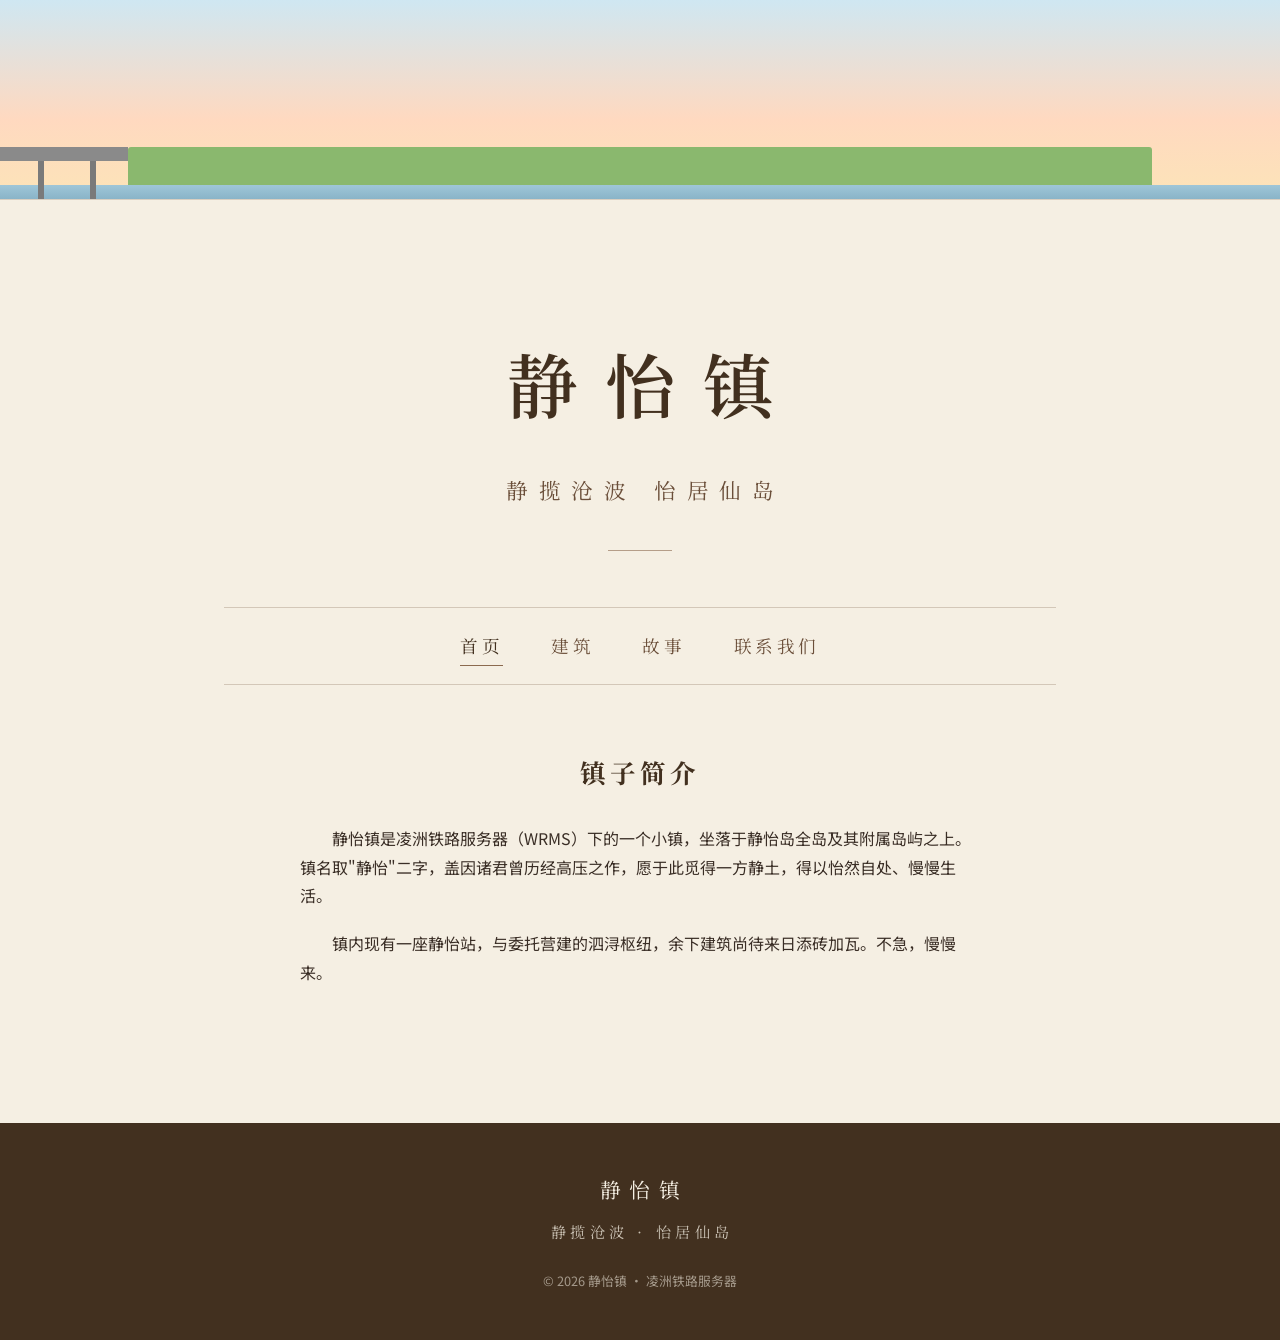
<file: index.html>
<!DOCTYPE html>
<html lang="zh-CN">
    <head>
        <meta charset="UTF-8">
        <meta name="viewport" content="width=device-width, initial-scale=1.0">
        <title>静怡镇 · 静揽沧波,怡居仙岛</title>
        <!-- 引入思源宋体 / 黑体（带系统字体回退，离线也不影响排版） -->
        <link rel="preconnect" href="https://fonts.googleapis.com">
        <link rel="preconnect" href="https://fonts.gstatic.com" crossorigin>
        <link rel="stylesheet" href="https://fonts.googleapis.com/css2?family=Noto+Sans+SC:wght@400;500&family=Noto+Serif+SC:wght@500;600&display=swap">
        <!-- 引入样式表 -->
        <link rel="stylesheet" href="style.css">
    </head>
    <body>
        <!-- 顶部天际线横幅：天空+建筑+草地，时段由真实时间决定，由 script.js 注入 -->
        <div id="site-banner"></div>

        <div class="wrap">
            <!-- 首页 Hero：顶部大留白 + 标题 + 副标题 -->
            <section class="hero">
                <h1>静怡镇</h1>
                <p class="subtitle">静揽沧波 怡居仙岛</p>
                <hr class="divider">
            </section>

            <!-- 共享导航：由 script.js 自动注入并高亮当前页 -->
            <nav id="site-nav"></nav>

            <!-- 内容区：镇子简介 -->
            <main>
                <section class="section">
                    <h2 class="section-title">镇子简介</h2>
                    <p>静怡镇是凌洲铁路服务器（WRMS）下的一个小镇，坐落于静怡岛全岛及其附属岛屿之上。镇名取"静怡"二字，盖因诸君曾历经高压之作，愿于此觅得一方静土，得以怡然自处、慢慢生活。</p>
                    <p>镇内现有一座静怡站，与委托营建的泗浔枢纽，余下建筑尚待来日添砖加瓦。不急，慢慢来。</p>
                </section>
            </main>
        </div>

        <!-- 共享页脚：由 script.js 自动注入 -->
        <footer id="site-footer"></footer>

        <!-- 引入共享模板脚本（导航与页脚注入、当前页高亮） -->
        <script src="script.js"></script>
    </body>
</html>
</file>
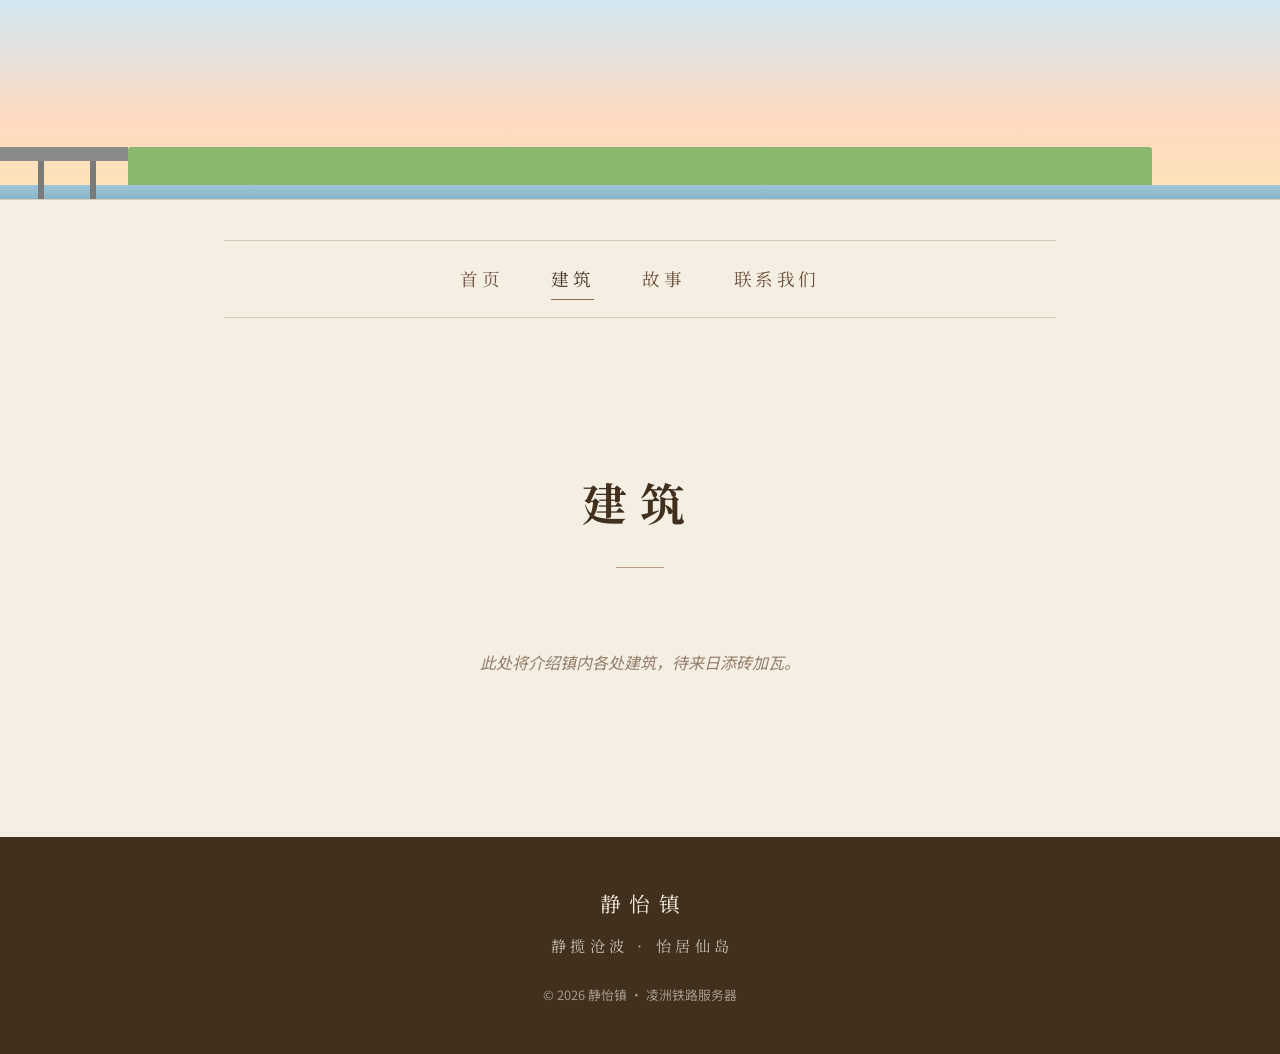
<file: about.html>
<!DOCTYPE html>
<html lang="zh-CN">
    <head>
        <meta charset="UTF-8">
        <meta name="viewport" content="width=device-width, initial-scale=1.0">
        <title>建筑 · 静怡镇</title>
        <!-- 引入思源宋体 / 黑体（带系统字体回退，离线也不影响排版） -->
        <link rel="preconnect" href="https://fonts.googleapis.com">
        <link rel="preconnect" href="https://fonts.gstatic.com" crossorigin>
        <link rel="stylesheet" href="https://fonts.googleapis.com/css2?family=Noto+Sans+SC:wght@400;500&family=Noto+Serif+SC:wght@500;600&display=swap">
        <!-- 引入样式表 -->
        <link rel="stylesheet" href="style.css">
    </head>
    <body>
        <!-- 顶部天际线横幅：天空+建筑+草地，时段由真实时间决定，由 script.js 注入 -->
        <div id="site-banner"></div>

        <div class="wrap">
            <!-- 共享导航：由 script.js 自动注入并高亮当前页 -->
            <nav id="site-nav"></nav>

            <!-- 页面内容（占位，待后续填充） -->
            <main>
                <h1 class="page-title">建筑</h1>
                <p class="placeholder">此处将介绍镇内各处建筑，待来日添砖加瓦。</p>
            </main>
        </div>

        <!-- 共享页脚：由 script.js 自动注入 -->
        <footer id="site-footer"></footer>

        <!-- 引入共享模板脚本（导航与页脚注入、当前页高亮） -->
        <script src="script.js"></script>
    </body>
</html>
</file>
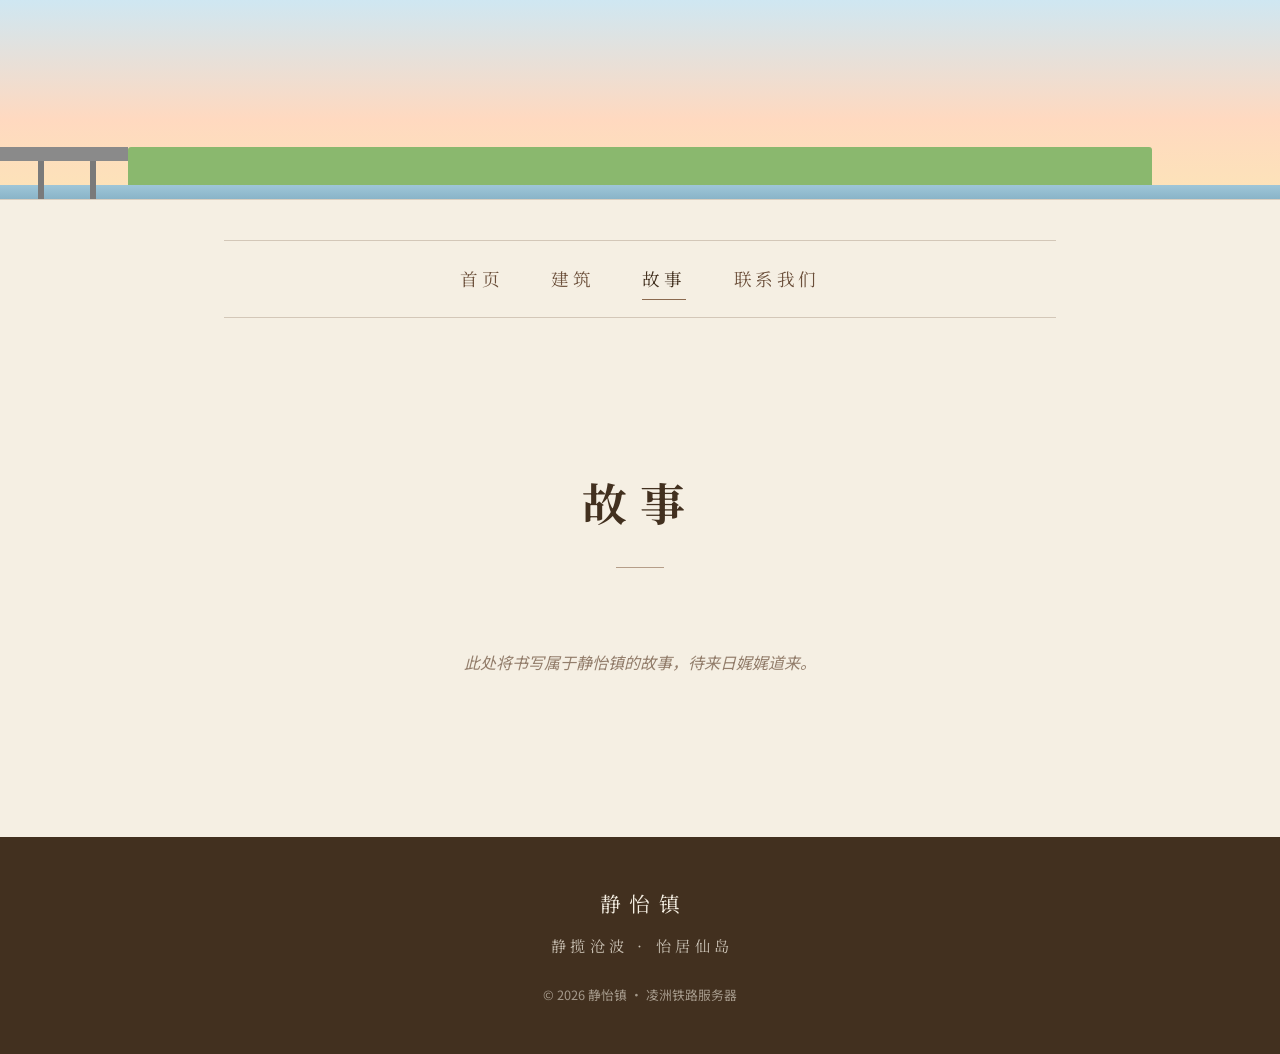
<file: story.html>
<!DOCTYPE html>
<html lang="zh-CN">
    <head>
        <meta charset="UTF-8">
        <meta name="viewport" content="width=device-width, initial-scale=1.0">
        <title>故事 · 静怡镇</title>
        <!-- 引入思源宋体 / 黑体（带系统字体回退，离线也不影响排版） -->
        <link rel="preconnect" href="https://fonts.googleapis.com">
        <link rel="preconnect" href="https://fonts.gstatic.com" crossorigin>
        <link rel="stylesheet" href="https://fonts.googleapis.com/css2?family=Noto+Sans+SC:wght@400;500&family=Noto+Serif+SC:wght@500;600&display=swap">
        <!-- 引入样式表 -->
        <link rel="stylesheet" href="style.css">
    </head>
    <body>
        <!-- 顶部天际线横幅：天空+建筑+草地，时段由真实时间决定，由 script.js 注入 -->
        <div id="site-banner"></div>

        <div class="wrap">
            <!-- 共享导航：由 script.js 自动注入并高亮当前页 -->
            <nav id="site-nav"></nav>

            <!-- 页面内容（占位，待后续填充） -->
            <main>
                <h1 class="page-title">故事</h1>
                <p class="placeholder">此处将书写属于静怡镇的故事，待来日娓娓道来。</p>
            </main>
        </div>

        <!-- 共享页脚：由 script.js 自动注入 -->
        <footer id="site-footer"></footer>

        <!-- 引入共享模板脚本（导航与页脚注入、当前页高亮） -->
        <script src="script.js"></script>
    </body>
</html>
</file>
<file: style.css>
/* ============================================================
   静怡镇官网样式表
   设计基调：浅木色为主 + 深木色点缀，宋体标题 + 黑体正文
   目标氛围：文学、静逸、疏朗留白
   ============================================================ */

/* ===== 全局重置与设计变量 ===== */
* {
  margin: 0;
  padding: 0;
  box-sizing: border-box;
}

:root {
  /* 木质色调：浅木为主，深木点缀 */
  --wood-bg: #f5efe3;        /* 浅米/原木 主背景 */
  --wood-bg-alt: #ede3d2;    /* 略深米色 次背景 */
  --wood-cream: #faf6ed;     /* 奶白 卡片表面 */
  --wood-dark: #6b4f3a;      /* 深木/胡桃棕 点缀文字 */
  --wood-darker: #42301f;    /* 深棕 标题与页脚背景 */
  --wood-accent: #8b6a4f;    /* 茶褐 链接与边线 */
  --ink: #3a2e26;            /* 墨色 正文 */

  /* 字体：宋体标题 + 黑体正文，带系统字体回退 */
  --font-serif: 'Noto Serif SC', 'Songti SC', 'STSong', 'SimSun', serif;
  --font-sans: 'Noto Sans SC', 'PingFang SC', 'Microsoft YaHei', sans-serif;
}

/* —— 夜晚暗色主题：覆盖 CSS 变量，所有已有样式自动跟随 —— */
body[data-time="night"] {
  --wood-bg: #1a1714;        /* 深胡桃棕 主背景 */
  --wood-bg-alt: #24201c;    /* 略深棕 次背景 */
  --wood-cream: #2a2520;     /* 暗棕 卡片表面 */
  --wood-dark: #b8a080;      /* 浅木/驼色 点缀文字 */
  --wood-darker: #d4c4a8;    /* 浅驼 标题 */
  --wood-accent: #a08868;    /* 驼褐 链接与边线 */
  --ink: #d8cfc4;            /* 奶白 正文 */
}

/* ===== 基础排版 ===== */
body {
  background-color: var(--wood-bg);
  color: var(--ink);
  font-family: var(--font-sans);
  line-height: 1.8;            /* 较大行高，营造疏朗静逸感 */
  -webkit-font-smoothing: antialiased;
}

a {
  color: var(--wood-dark);
  text-decoration: none;
  transition: color 0.25s ease;
}
a:hover { color: var(--wood-accent); }

/* 内容容器：居中限宽，保证阅读舒适；顶部留白避免内容紧贴视口 */
.wrap {
  max-width: 880px;
  margin: 0 auto;
  padding: 2.5rem 1.5rem 0;
}

/* ===== 首页 Hero：顶部大留白 + 标题 ===== */
.hero {
  padding: 9rem 0 3.5rem;       /* 顶部大留白，呼应"最顶上留出空白" */
  text-align: center;
}
.hero h1 {
  font-family: var(--font-serif);
  font-weight: 600;
  font-size: clamp(2.8rem, 7vw, 4.4rem);
  color: var(--wood-darker);
  letter-spacing: 0.4em;       /* 字距拉开，更显疏朗古雅 */
  padding-left: 0.4em;         /* 补偿字距导致的视觉偏移 */
}
.hero .subtitle {
  margin-top: 1.5rem;
  font-family: var(--font-serif);
  font-size: clamp(1.05rem, 2.5vw, 1.35rem);
  color: var(--wood-dark);
  letter-spacing: 0.5em;
  padding-left: 0.5em;
}
.hero .divider {
  width: 4rem;
  height: 1px;
  background: var(--wood-accent);
  margin: 2.5rem auto 0;
  border: none;
  opacity: 0.6;
}

/* ===== 导航（共享组件，由 JS 注入） ===== */
#site-nav {
  margin: 0 auto 4rem;
  padding: 1.1rem 0;
  border-top: 1px solid rgba(107, 79, 58, 0.25);
  border-bottom: 1px solid rgba(107, 79, 58, 0.25);
  /* 滚动折叠后导航固定：粘到色条下方（色条高 12px） */
  position: sticky;
  top: 12px;
  z-index: 10;
  background: var(--wood-bg);
}
.nav-list {
  list-style: none;
  display: flex;
  justify-content: center;
  gap: 3rem;
  flex-wrap: wrap;
}
.nav-list a {
  font-family: var(--font-serif);
  font-size: 1.1rem;
  letter-spacing: 0.2em;
  padding: 0.3rem 0;
  position: relative;
  display: inline-block;
}
/* 悬停下划线生长效果 */
.nav-list a::after {
  content: '';
  position: absolute;
  left: 0;
  bottom: 0;
  width: 0;
  height: 1px;
  background: var(--wood-accent);
  transition: width 0.3s ease;
}
.nav-list a:hover::after,
.nav-list a.active::after { width: 100%; }
.nav-list a.active { color: var(--wood-darker); }

/* ===== 内容区 ===== */
main { padding-bottom: 5rem; }

.section {
  margin: 0 auto 3.5rem;
  max-width: 680px;
}
.section-title {
  font-family: var(--font-serif);
  font-size: 1.6rem;
  color: var(--wood-darker);
  text-align: center;
  margin-bottom: 1.8rem;
  letter-spacing: 0.15em;
}
.section p {
  text-indent: 2em;           /* 段首缩进，呼应文学排版 */
  margin-bottom: 1.2rem;
  color: var(--ink);
}

/* 子页面通用：页面标题 */
.page-title {
  font-family: var(--font-serif);
  text-align: center;
  font-size: clamp(2rem, 5vw, 2.8rem);
  color: var(--wood-darker);
  letter-spacing: 0.3em;
  padding: 5rem 0 2rem;
}
.page-title::after {
  content: '';
  display: block;
  width: 3rem;
  height: 1px;
  background: var(--wood-accent);
  margin: 1.5rem auto 0;
  opacity: 0.6;
}

/* 占位提示文字 */
.placeholder {
  text-align: center;
  color: var(--wood-dark);
  opacity: 0.7;
  padding: 3rem 0 5rem;
  font-style: italic;
}

/* ===== 页脚（共享组件，由 JS 注入，通栏深木色） ===== */
#site-footer {
  background: var(--wood-darker);
  color: var(--wood-bg);
}
.footer-inner {
  max-width: 880px;
  margin: 0 auto;
  padding: 3rem 1.5rem;
  text-align: center;
}
.footer-title {
  font-family: var(--font-serif);
  font-size: 1.3rem;
  letter-spacing: 0.4em;
  padding-left: 0.4em;
}
.footer-sub {
  margin-top: 0.6rem;
  font-family: var(--font-serif);
  font-size: 0.95rem;
  letter-spacing: 0.3em;
  opacity: 0.75;
  padding-left: 0.3em;
}
.footer-copy {
  margin-top: 1.5rem;
  font-size: 0.8rem;
  opacity: 0.55;
}

/* ============================================================
   顶部天际线横幅：天空 + 建筑群 + 海面 + 草地岛 + 接入桥梁
   时段通过父元素 data-time 属性切换天空/水面/草地配色
   每栋建筑用 <img class="building"> 放入 .buildings，底部对齐岛顶
   ============================================================ */
.skyline-banner {
  position: relative;
  width: 100%;
  height: 200px;               /* 横幅高度，建筑依此对齐 */
  overflow: hidden;
  border-bottom: 1px solid rgba(107, 79, 58, 0.2);
  transition: height 0.45s ease, border-color 0.45s ease;
}

/* 折叠态：缩为一条时段色条（天空层保留，内部元素渐隐） */
.skyline-banner.collapsed {
  height: 12px;
  border-bottom-color: transparent;
  /* 折叠后粘到视口顶部（sticky 保留文档流，不会导致下方跳变） */
  position: sticky;
  top: 0;
  z-index: 9;
}
.skyline-banner.collapsed .stars,
.skyline-banner.collapsed .water,
.skyline-banner.collapsed .island,
.skyline-banner.collapsed .bridge,
.skyline-banner.collapsed .buildings {
  opacity: 0;
  transition: opacity 0.3s ease;
}
/* 天空层始终保留，折叠后作为时段色条 */
.skyline-banner.collapsed .sky {
  transition: none;
}

/* 天空层：铺满横幅，渐变背景 */
.sky {
  position: absolute;
  inset: 0;
  z-index: 1;
  transition: background 1.2s ease;
}

/* 星星层：仅夜晚显示 */
.stars {
  position: absolute;
  inset: 0;
  z-index: 2;
  opacity: 0;
  pointer-events: none;
  /* 用多个径向渐变模拟星点 */
  background-image:
    radial-gradient(1.5px 1.5px at 12% 18%, #fff, transparent),
    radial-gradient(1.5px 1.5px at 28% 42%, #fff, transparent),
    radial-gradient(1px 1px at 45% 22%, #fff, transparent),
    radial-gradient(1.5px 1.5px at 62% 55%, #fff, transparent),
    radial-gradient(1px 1px at 78% 30%, #fff, transparent),
    radial-gradient(1.5px 1.5px at 88% 48%, #fff, transparent),
    radial-gradient(1px 1px at 38% 60%, #fff, transparent),
    radial-gradient(1px 1px at 70% 15%, #fff, transparent);
  transition: opacity 1.2s ease;
}

/* 水面：底部极窄一条，铺满宽；草地岛覆盖大部分，仅左右两侧露出水 */
.water {
  position: absolute;
  left: 0;
  right: 0;
  bottom: 0;
  height: 14px;
  z-index: 2;
  transition: background 1.2s ease;
}

/* 草地岛：底部主体块，仅左右两侧露出水面 */
.island {
  position: absolute;
  left: 50%;
  transform: translateX(-50%);
  bottom: 14px;                 /* 岛底坐在水面顶部 */
  width: 80%;                   /* 岛占 80%，左右各露 10% 水面（让桥更宽） */
  height: 38px;                 /* 岛高减薄到 38px */
  z-index: 3;
  border-radius: 3px 3px 0 0;
  transition: background 1.2s ease;
}

/* 建筑容器：底部对齐岛顶（岛顶 = 14 + 38 = 52px） */
.buildings {
  position: absolute;
  left: 0;
  right: 0;
  bottom: 52px;
  z-index: 4;
  display: flex;
  justify-content: center;
  align-items: flex-end;
  gap: 4px;
  padding: 0 1rem;
}
.building {
  display: block;
  height: auto;
  max-height: 120px;
  width: auto;
  filter: drop-shadow(0 2px 3px rgba(0,0,0,0.25));
}

/* 桥梁：从横幅左边缘延伸到岛左边缘，桥面与岛顶齐平 */
/* 岛左边缘 = (100% - 80%) / 2 = 10%，桥也占横幅 10% 宽 */
.bridge {
  position: absolute;
  left: 0;
  right: 90%;                   /* 桥从左到岛左边缘（10%处） */
  bottom: 38px;                 /* 桥面底部：岛顶 52px - 桥面厚 14px = 38px */
  height: 14px;                 /* 桥面厚度 14px */
  z-index: 3;
  background: #8a8a8a;
}
/* 桥墩：从桥面底部向下延伸，穿过水面到横幅底部 */
/* bottom: -38px = 桥墩顶端紧贴桥面底部，向下延伸 38px 到横幅底部 */
.bridge::before,
.bridge::after {
  content: '';
  position: absolute;
  bottom: -38px;                /* 桥墩顶端 = 桥面底部 */
  width: 6px;
  height: 38px;                 /* 撑到横幅底部，穿过水面 */
  background: #7a7a7a;
}
/* 两根桥墩按桥宽分布：桥占横幅 10%，桥墩在桥的 1/3 和 2/3 处 */
.bridge::before { left: 30%; }
.bridge::after  { left: 70%; }

/* —— 时段配色：早上 dawn —— */
.skyline-banner[data-time="dawn"] .sky {
  background: linear-gradient(180deg, #cfe7f2 0%, #ffd9c0 60%, #fce4b8 100%);
}
.skyline-banner[data-time="dawn"] .water {
  background: linear-gradient(180deg, #9fc6d8 0%, #8ab4c8 100%);
}
.skyline-banner[data-time="dawn"] .island { background: #8ab86e; }
.skyline-banner[data-time="dawn"] .stars { opacity: 0; }

/* —— 时段配色：中午 day —— */
.skyline-banner[data-time="day"] .sky {
  background: linear-gradient(180deg, #aee0f5 0%, #6ec3ed 100%);
}
.skyline-banner[data-time="day"] .water {
  background: linear-gradient(180deg, #4a9bc8 0%, #3a85b0 100%);
}
.skyline-banner[data-time="day"] .island { background: #7ab86e; }
.skyline-banner[data-time="day"] .stars { opacity: 0; }

/* —— 时段配色：傍晚 dusk —— */
.skyline-banner[data-time="dusk"] .sky {
  background: linear-gradient(180deg, #556688 0%, #cc6699 50%, #ff9966 100%);
}
.skyline-banner[data-time="dusk"] .water {
  background: linear-gradient(180deg, #6a5a88 0%, #504070 100%);
}
.skyline-banner[data-time="dusk"] .island { background: #6a9e5c; }
.skyline-banner[data-time="dusk"] .stars { opacity: 0.2; }

/* —— 时段配色：夜晚 night —— */
.skyline-banner[data-time="night"] .sky {
  background: linear-gradient(180deg, #050818 0%, #0d1b3a 50%, #1a1a3e 100%);
}
.skyline-banner[data-time="night"] .water {
  background: linear-gradient(180deg, #1a2a4a 0%, #0d1a30 100%);
}
.skyline-banner[data-time="night"] .island { background: #2d4a3a; }
.skyline-banner[data-time="night"] .stars { opacity: 0.85; }
/* 夜晚桥面略暗 */
.skyline-banner[data-time="night"] .bridge,
.skyline-banner[data-time="night"] .bridge::before,
.skyline-banner[data-time="night"] .bridge::after {
  background: #5a5a5a;
}

/* 横幅下方让标题区有自然过渡，减少压迫感 */
.hero { padding-top: 5rem; }

/* ===== 联系页：小组件卡片 ===== */
.contact-widgets {
  display: flex;
  flex-wrap: wrap;
  gap: 1.8rem;
  justify-content: center;
  max-width: 680px;
  margin: 0 auto;
}
.widget-card {
  flex: 1 1 280px;
  background: var(--wood-cream);
  border: 1px solid rgba(107, 79, 58, 0.18);
  border-radius: 6px;
  padding: 1.8rem 1.5rem;
  text-align: center;
  transition: background 0.4s ease, border-color 0.4s ease;
}
.widget-title {
  font-family: var(--font-serif);
  font-size: 1.2rem;
  color: var(--wood-darker);
  letter-spacing: 0.2em;
  padding-left: 0.2em;
  margin-bottom: 1rem;
}
.widget-sub {
  font-size: 0.85rem;
  color: var(--wood-dark);
  letter-spacing: 0.05em;
  margin-top: 0.8rem;
}
/* MC 状态图片：保持原生宽高，限制最大宽度 */
.mc-status-img {
  display: block;
  max-width: 100%;
  margin: 0 auto;
  border-radius: 4px;
}
/* QQ 加群按钮：木质色调的圆角按钮 */
.qq-btn {
  display: inline-block;
  margin-top: 1rem;
  padding: 0.65rem 2rem;
  background: var(--wood-dark);
  color: var(--wood-cream);
  border-radius: 4px;
  font-family: var(--font-serif);
  font-size: 1rem;
  letter-spacing: 0.15em;
  padding-left: 2.15rem;
  transition: background 0.25s ease, transform 0.15s ease;
}
.qq-btn:hover {
  background: var(--wood-darker);
  transform: translateY(-1px);
}

/* ===== 响应式：小屏适配 ===== */
@media (max-width: 600px) {
  .hero { padding: 5rem 0 2.5rem; }
  .nav-list { gap: 1.6rem; }
  .nav-list a { font-size: 1rem; }
  #site-nav { margin-bottom: 2.5rem; }
  main { padding-bottom: 3rem; }
}
</file>
